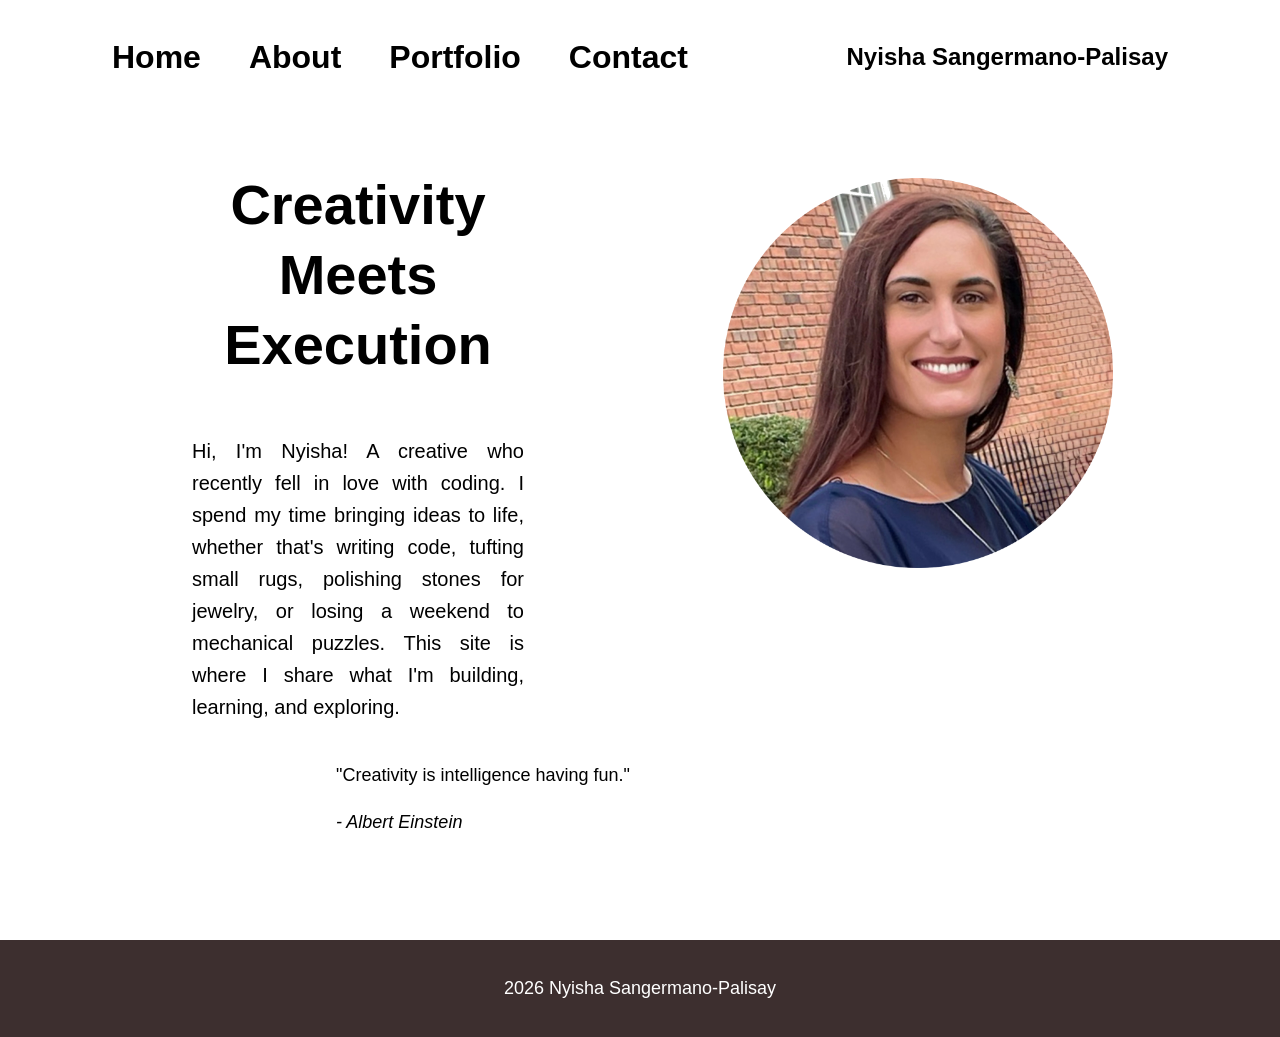
<file: index.html>
<!DOCTYPE html>
<html lang="en">
<head>
    <meta charset="UTF-8">
    <meta name="viewport" content="width=device-width, initial-scale=1.0">
    <title>Nyisha | Home</title>
    <link rel = "stylesheet" href = "index.css">
</head>

<body>
    <header class="site-header">
        <nav>
            <a href="index.html">Home</a>
            <a href="about.html">About</a>
            <a href="portfolio.html">Portfolio</a>
            <a href="contact.html">Contact</a>  
        </nav>
        <h1 class="site-title">Nyisha Sangermano-Palisay</h1>
    </header>
<div class="page-content">
    <main>
        <section class="home">
            <div class="home-text">
                <h1>Creativity<br>
                Meets<br>
                Execution</h1><br><br>
                <p>
                    Hi, I'm Nyisha! A creative who recently fell in love with coding. I spend my time bringing ideas to life, whether that's writing code, tufting small rugs, polishing stones for jewelry, or losing a weekend to mechanical puzzles. This site is where I share what I'm building, learning, and exploring.
                </p>
            </div>
            <img src="images/profile.jpg" alt="Portrait of Nyisha" class="profile-img">
        </section>

        <section class="quote-box">
            <p>
                "Creativity is intelligence having fun."
            </p>
            <p class="quote-author">- Albert Einstein</p>   
        </section>
    </main>
</div>
<footer>
    <p>2026 Nyisha Sangermano-Palisay</p>
</footer>

</body>
</html>
</file>
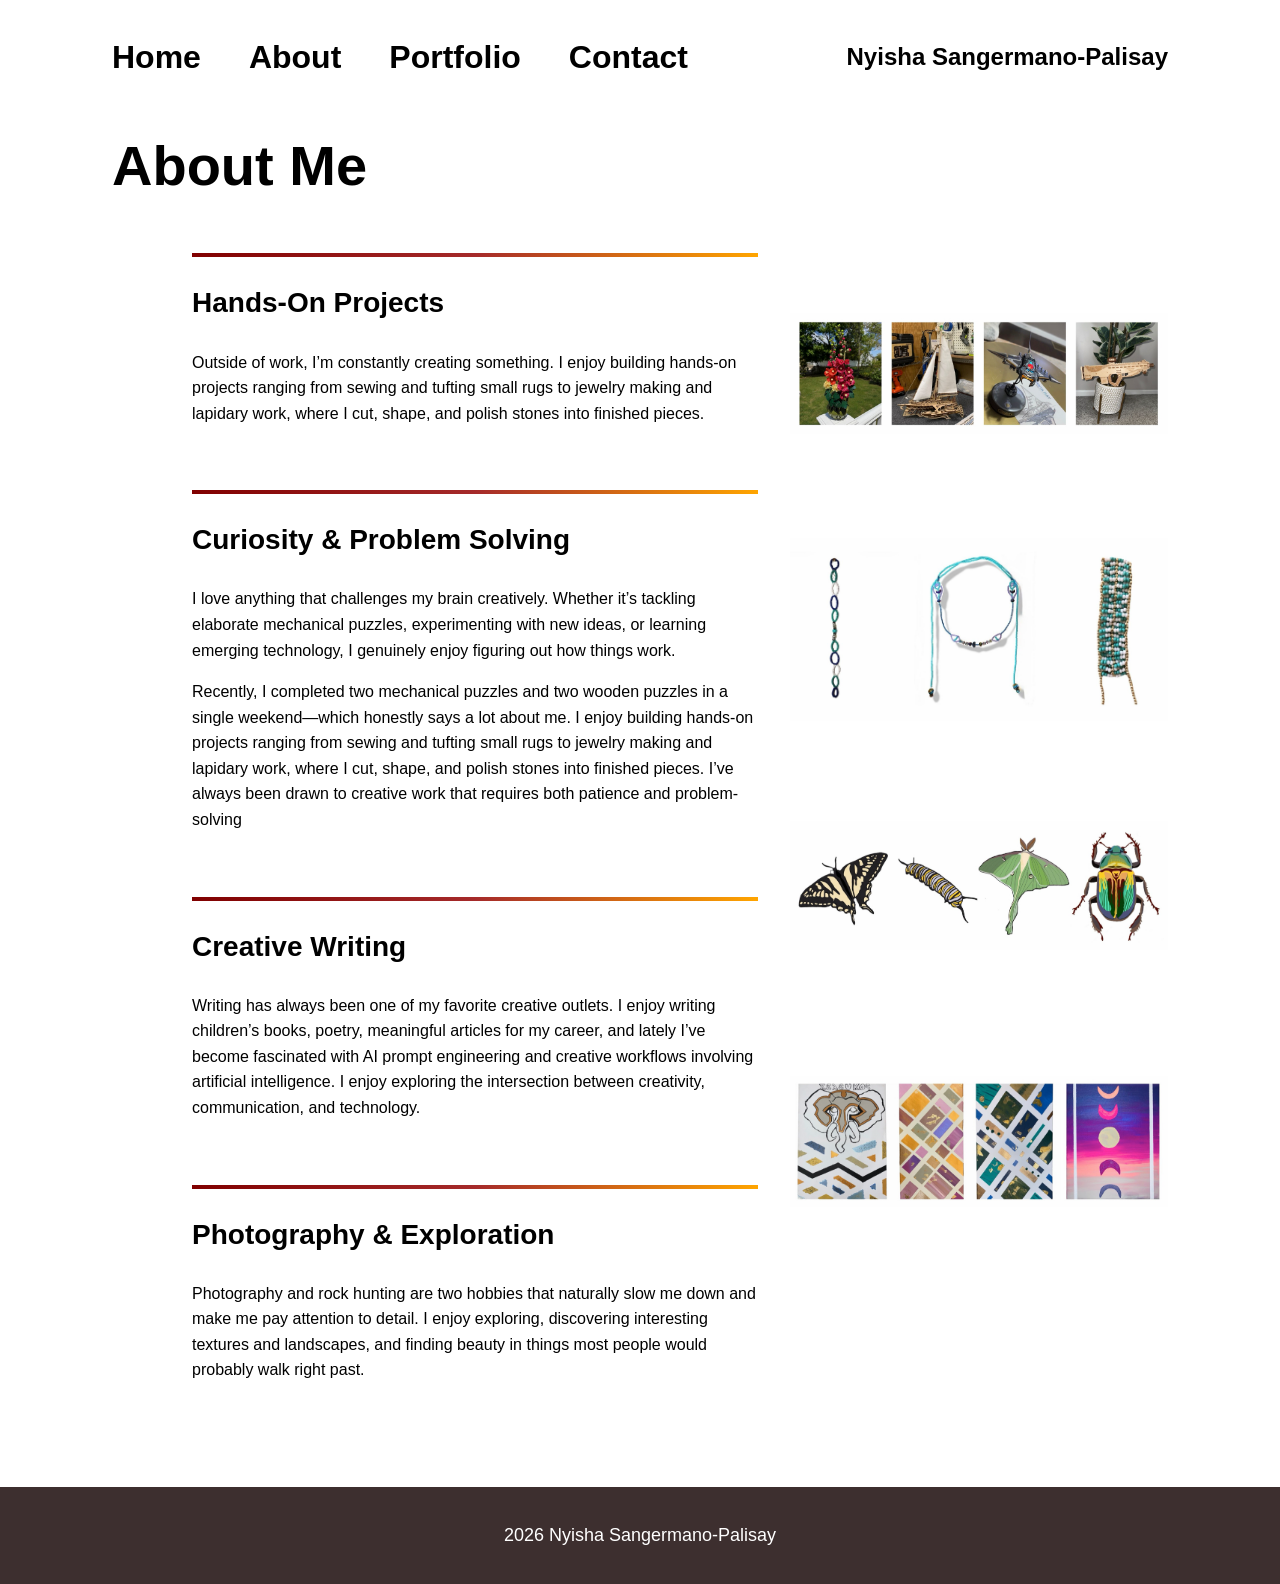
<file: about.html>
<!DOCTYPE html>
<html lang="en">
<head>
    <meta charset="UTF-8">
    <meta name="viewport" content="width=device-width, initial-scale=1.0">
    <title>Document</title>
    <link rel = "stylesheet" href = "index.css">
</head>
<body>
<header class="site-header">
    <nav>
        <a href="index.html">Home</a>
        <a href="about.html">About</a>
        <a href="portfolio.html">Portfolio</a>
        <a href="contact.html">Contact</a>  
    </nav>
    <h1 class="site-title">Nyisha Sangermano-Palisay</h1>
</header>

<div class="page-content">
    <h1 class="page-title">About Me</h1>
<main>
    <section class="about-layout">

        <div class="about-text">

            <section class="about-section">
                <h2>Hands-On Projects</h2>
                <p>
                    Outside of work, I’m constantly creating something. I enjoy building hands-on projects ranging from sewing and tufting small rugs to jewelry making and lapidary work, where I cut, shape, and polish stones into finished pieces.
                </p>
            </section>

            <section class="about-section">
                <h2>Curiosity & Problem Solving</h2>
                <p>
                    I love anything that challenges my brain creatively. Whether it’s tackling elaborate mechanical puzzles, experimenting with new ideas, or learning emerging technology, I genuinely enjoy figuring out how things work. 
                </p>
                <p>    
                    Recently, I completed two mechanical puzzles and two wooden puzzles in a single weekend—which honestly says a lot about me. I enjoy building hands-on projects ranging from sewing and tufting small rugs to jewelry making and lapidary work, where I cut, shape, and polish stones into finished pieces. I’ve always been drawn to creative work that requires both patience and problem-solving
                </p>
            </section>

            <section class="about-section">
                <h2>Creative Writing</h2>
                <p>
                    Writing has always been one of my favorite creative outlets. I enjoy writing children’s books, poetry, meaningful articles for my career, and lately I’ve become fascinated with AI prompt engineering and creative workflows involving artificial intelligence. I enjoy exploring the intersection between creativity, communication, and technology.
                </p>
            </section>

            <section class="about-section">
                <h2>Photography & Exploration</h2>
                <p>
                    Photography and rock hunting are two hobbies that naturally slow me down and make me pay attention to detail. I enjoy exploring, discovering interesting textures and landscapes, and finding beauty in things most people would probably walk right past.
                </p>
            </section>
        </div>

        <div class="about-images">
            <img src="images/about-image1.jpg" alt="Hands-on puzzles">
            <img src="images/about-image2.jpg" alt="Jewelry and beadwork">
            <img src="images/about-image3.jpg" alt="Tracings of bugs">
            <img src="images/about-image4.jpg" alt="Paintings">
        </div>
    </section>
</main>
</div>
<footer>
    <p>2026 Nyisha Sangermano-Palisay</p>
</footer>
</body>
</html>
</file>
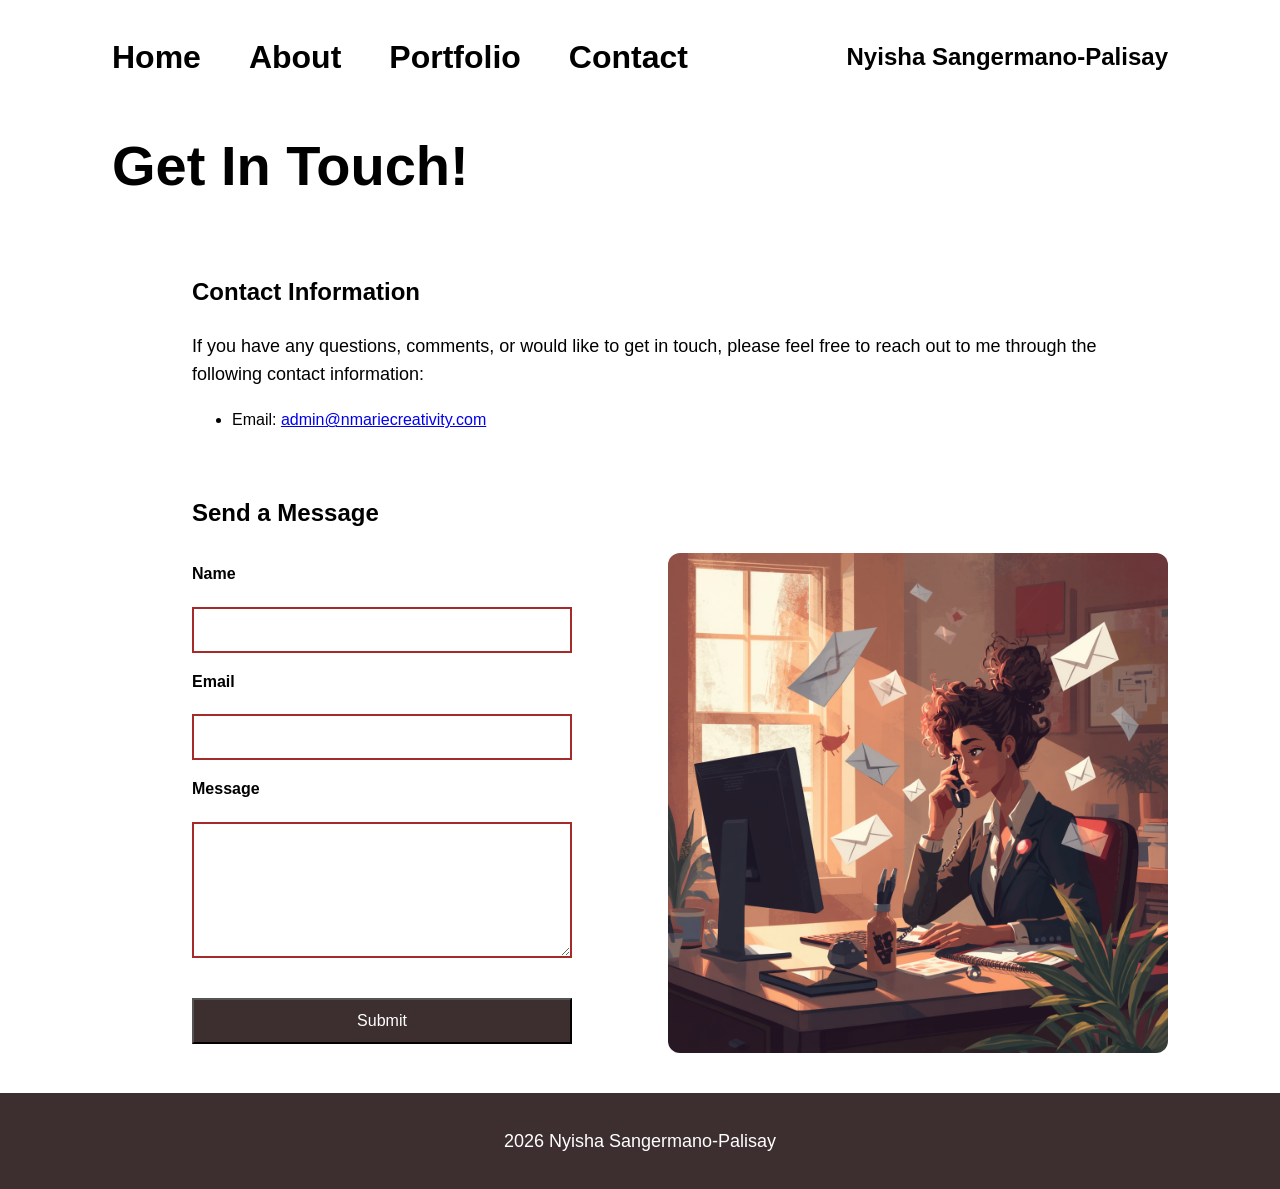
<file: contact.html>
<!DOCTYPE html>
<html lang="en">
<head>
    <meta charset="UTF-8">
    <meta name="viewport" content="width=device-width, initial-scale=1.0">
    <title>Document</title>
    <link rel = "stylesheet" href = "index.css">
</head>
<body>
<header class="site-header">
    <nav>
        <a href="index.html">Home</a>
        <a href="about.html">About</a>
        <a href="portfolio.html">Portfolio</a>
        <a href="contact.html">Contact</a>  
    </nav>
    <h1 class="site-title">Nyisha Sangermano-Palisay</h1>
</header>

<div class="page-content">
    <h1 class="page-title">Get In Touch!</h1>
    <main>
        <h2>Contact Information</h2>
        <p>
            If you have any questions, comments, or would like to get in touch, please feel free to reach out to me through the following contact information:
        </p>
            <ul>
                <li>Email: <a href="mailto:admin@nmariecreativity.com">admin@nmariecreativity.com</a></li>
            </ul><br>

        <h2>Send a Message</h2>
    <div class="contact-layout">
        <form>
            <label for="name">Name</label>
            <input type="text" id="name" name="name">

            <label for="email">Email</label>
            <input type="email" id="email" name="email">

            <label for="message">Message</label>
            <textarea name="message" rows="6"></textarea>

            <button type="submit">Submit</button>
        </form>
        <img src="images/contact-image.jpg" alt="Illustration for contact page" class="contact-image">
    </div>
    </main>

<footer>
    <p>2026 Nyisha Sangermano-Palisay</p>
</footer>
</body>
</html>
</file>
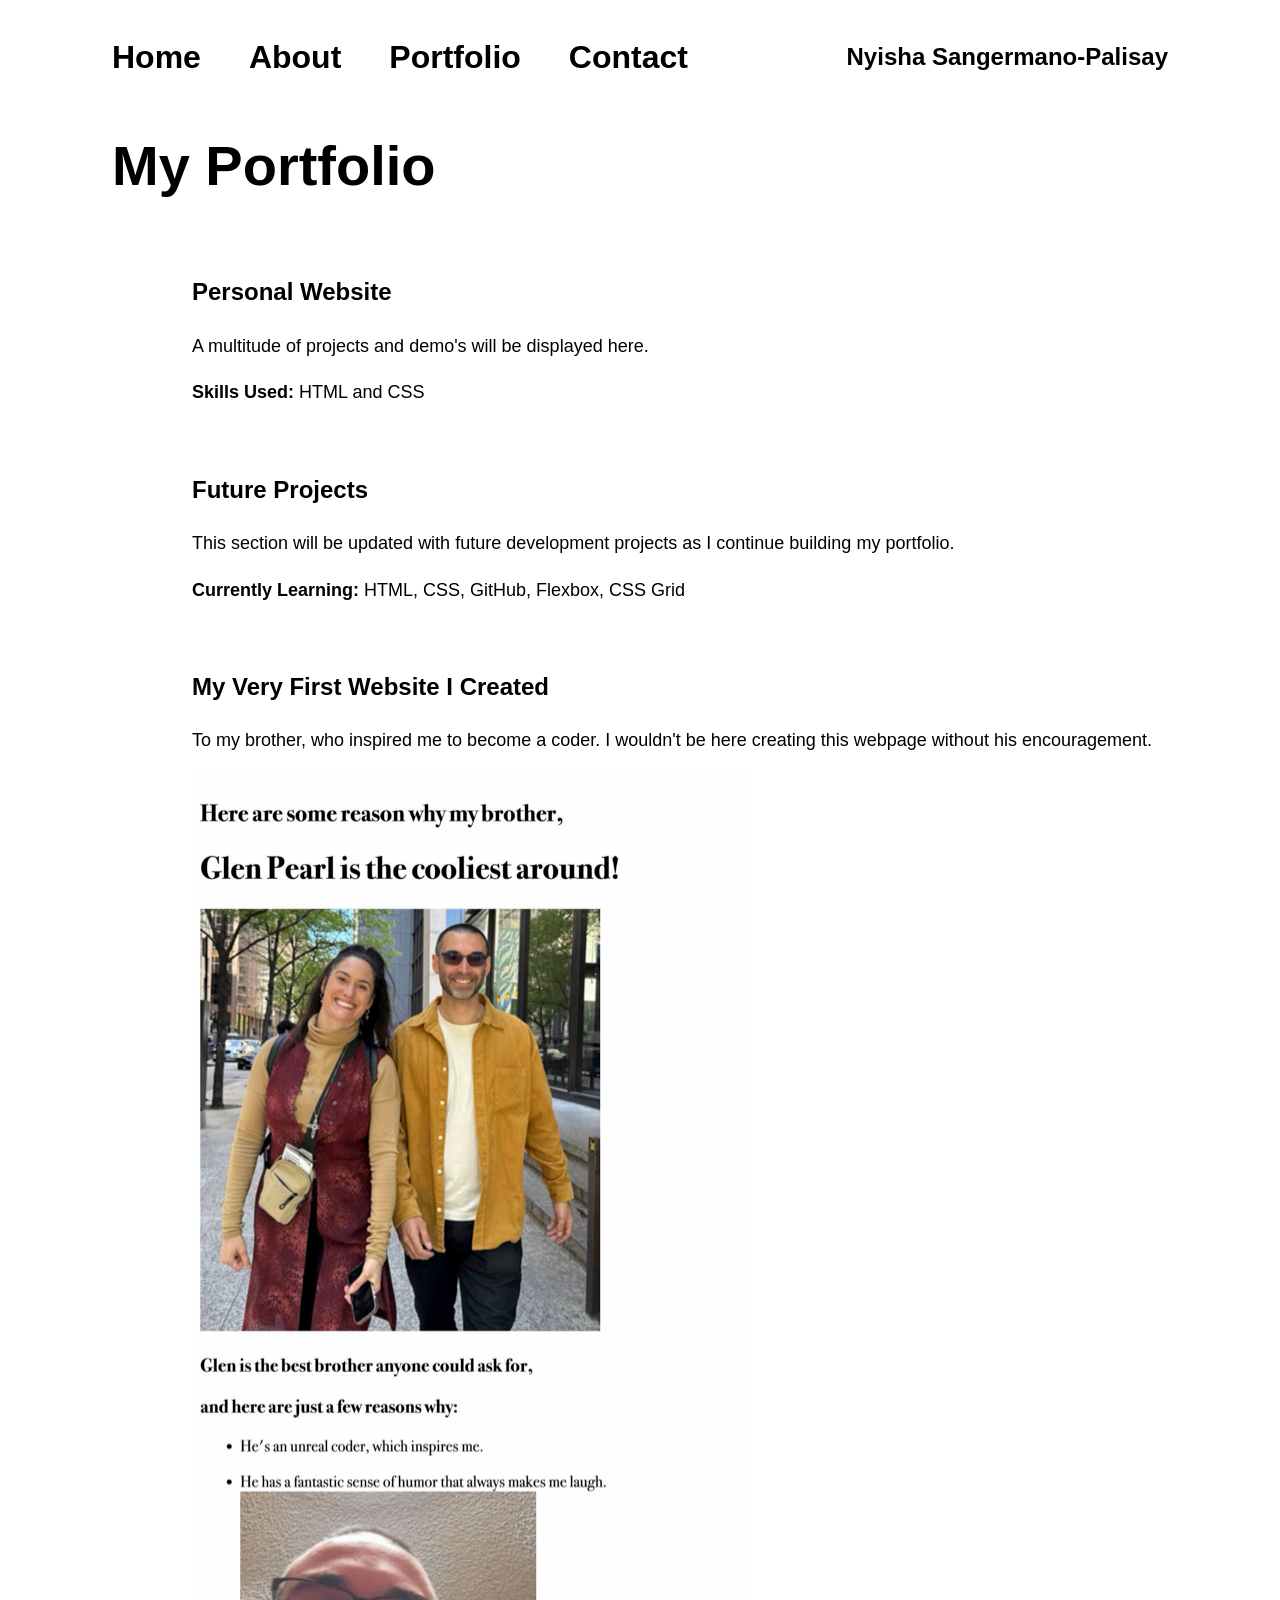
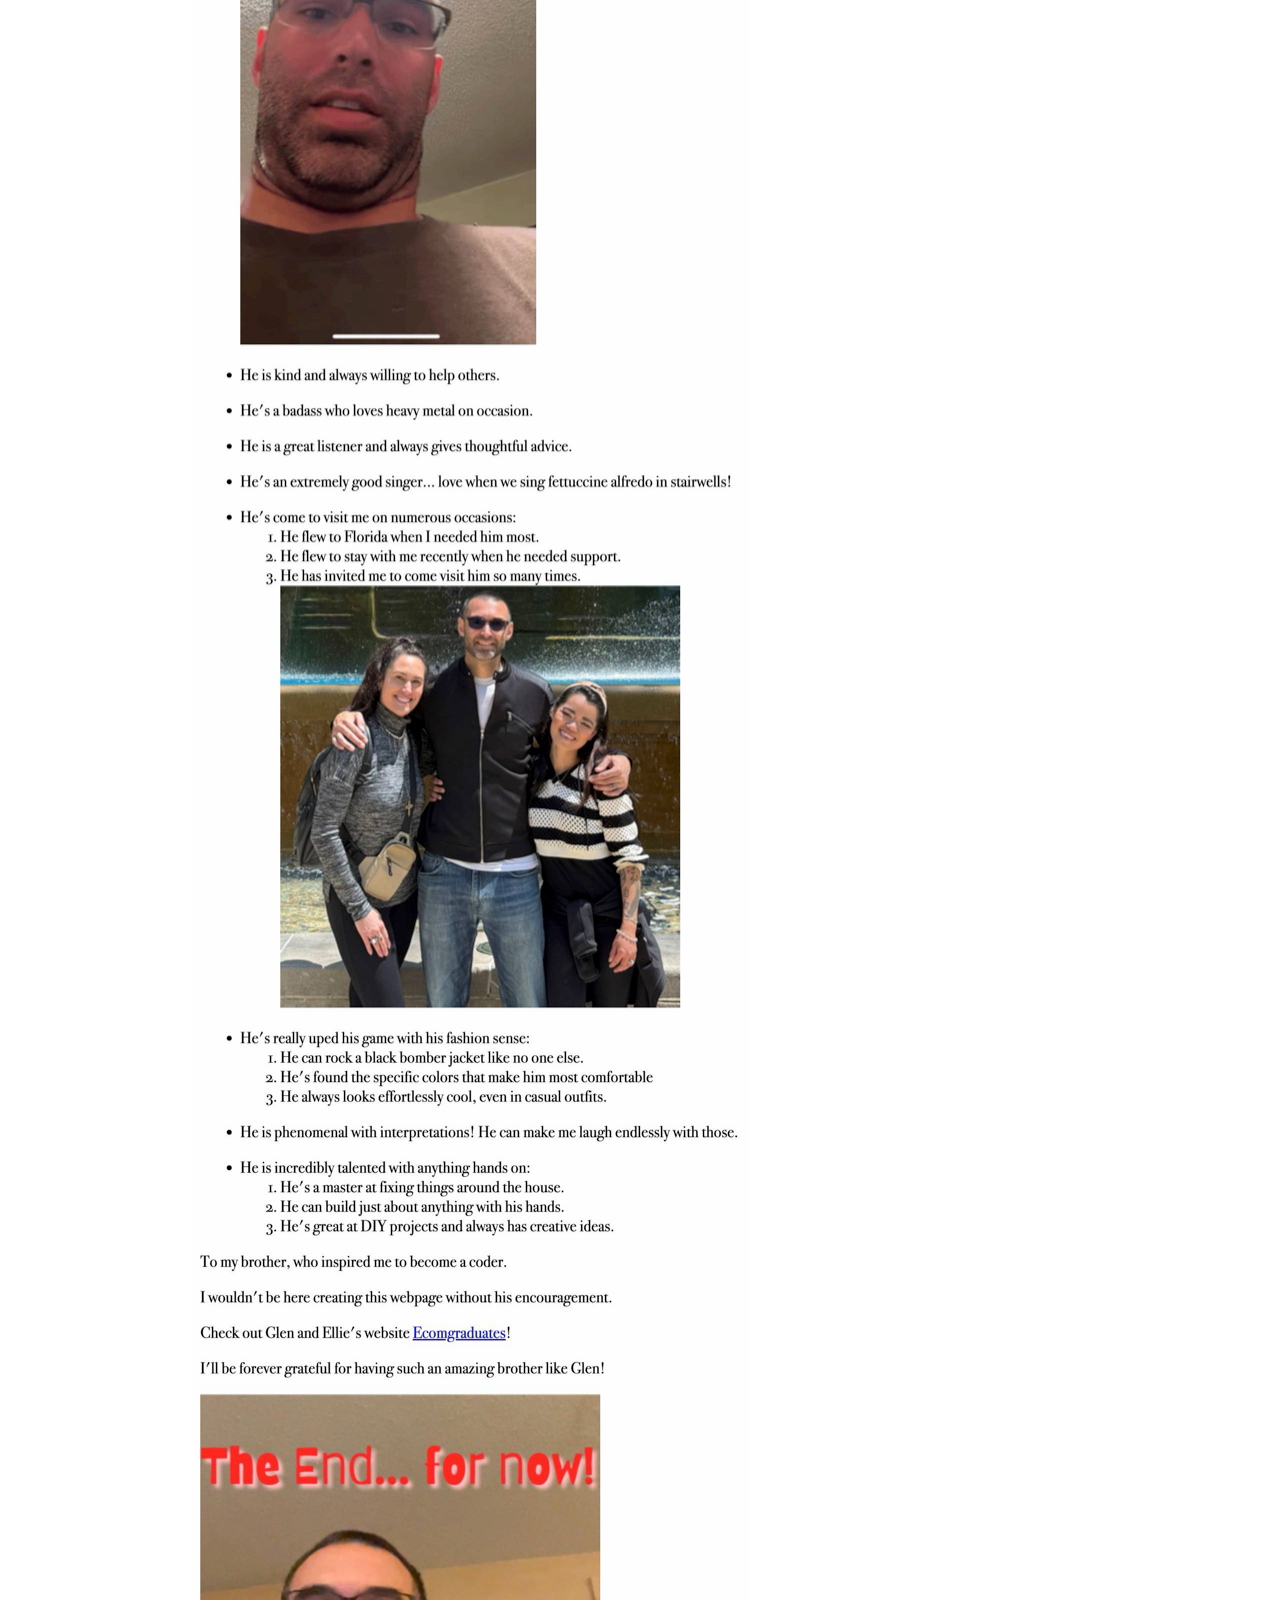
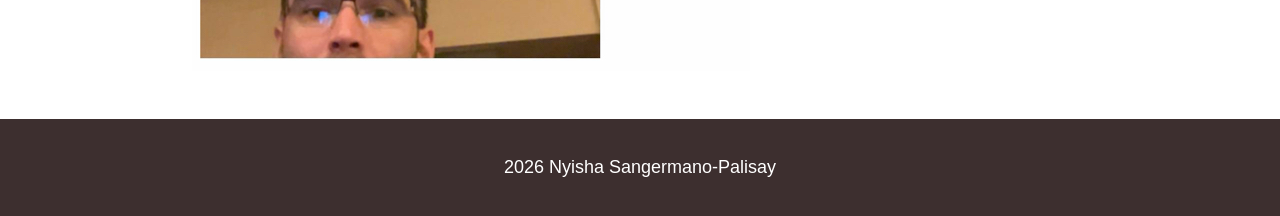
<file: portfolio.html>
<!DOCTYPE html>
<html lang="en">
<head>
    <meta charset="UTF-8">
    <meta name="viewport" content="width=device-width, initial-scale=1.0">
    <title>Nyisha | Portfolio</title>
    <link rel = "stylesheet" href = "index.css">
</head>
<body>

<header class="site-header">
    <nav>
        <a href="index.html">Home</a>
        <a href="about.html">About</a>
        <a href="portfolio.html">Portfolio</a>
        <a href="contact.html">Contact</a>  
    </nav>
    <h1 class="site-title">Nyisha Sangermano-Palisay</h1>
</header>

<div class="page-content">
    <h1 class="page-title">My Portfolio</h1>
<main>
    <section class="projects">
        <article class="project-card">
            <h2>Personal Website</h2>
            <p>
                A multitude of projects and demo's will be displayed here. 
            </p>
            <p>
                <strong>Skills Used:</strong> HTML and CSS
            </p><br>
        </article>
        
        <article class="project-card">
            <h2>Future Projects</h2>
            <p>
            This section will be updated with future development
            projects as I continue building my portfolio.
            </p>
            <p>
                <strong>Currently Learning:</strong> HTML, CSS, GitHub, Flexbox, CSS Grid
            </p><br>
        </article>

        <article class="project-card">
            <h2>My Very First Website I Created</h2>
            <p>
                To my brother, who inspired me to become a coder. I wouldn't be here creating this webpage without his encouragement.
            </p>
            <a href="https://nyishamarie.github.io/Glen-tribute-page/" target="_blank">
                <img src="images/first-website.jpg" alt="Screenshot of my Glen tribute page" class="project-image">
            </a>
        </article>
    </section>
</main>
</div>
<footer>
    <p>2026 Nyisha Sangermano-Palisay</p>
</footer>

</body>
</html>
</file>
<file: index.css>
body {
    margin: 0;
    font-family: Arial, Helvetica, sans-serif;
    color: black;
    background-color: white;
    line-height: 1.6;

    display:flex;
    flex-direction: column;
    min-height: 100vh;
}

/* MAIN PAGE WRAPPER */

.page-content {
    flex: 1;
}

main {
    padding-left: 12rem;
    padding-right: 7rem;
    padding-top: 2.5rem;
    padding-bottom: 2.5rem;
}

/* HEADER */

.site-header {
    display:flex;
    justify-content: space-between;
    align-items: center;
    padding: 2rem 7rem 0 7rem;
}

/* NAME */

.site-title {
    font-size: 1.5rem;
    margin: 0;
}

/* NAVIGATION */

nav {
    display: flex;
    gap: 3rem;
}

nav a {   
    color: black;
    text-decoration: none;
    font-size: 2rem;
    font-weight: bold;
}

nav a:hover {
    text-decoration: underline;
}

/* PAGE TITLES */

.page-title {
    font-size: 3.5rem;
    padding-left: 7rem;
    margin-bottom: .2rem;
}

/* BODY TEXT */

p {
    font-size: 1.125rem;
}

/* FOOTER */

footer {
  text-align: center;
  padding: 1rem;
  background-color: #3d2f2f;
  color: white;
}

/* HOME PAGE */

.home {
    display: flex;
    align-items: flex-start;
    gap: 9rem;
}

.home-text {
    max-width: 600px;
    text-align: justify;
}

.home h1 {
    font-size: 3.5rem;
    line-height: 1.25;
    margin-bottom: -1rem;
    text-align: center;
}

.home p {
    font-size: 1.25rem;
    line-height: 1.6;
}

.profile-img {
    width: 500px;
    height: 500px;
    border-radius: 50%;
    object-fit: cover;
}

.quote-box {
    margin: 0rem 4rem 4rem 9rem;
    font-size: 1.25rem;
    max-width: 700px;
}

.quote-author {
    font-style: italic;
}
/* CONTACT PAGE */

textarea {
  padding: 0.75rem;
  border: 2px solid #a52a2a;
  font-size: 1rem;
}

button {
  margin-top: 1.5rem;
  padding: 0.75rem;
  background-color: #3d2f2f;
  color: white;
  font-size: 1rem;
  cursor: pointer;
}

button:hover {
  background-color: #6b4f4f;
}

form {
    display: flex;
    flex-direction: column;
    gap: 1rem;
    max-width: 500px;
}

form label {
    font-weight: bold;
    margin-bottom: .25rem
}

input[type="text"],
input[type="email"], 
textarea {
    padding: .75rem;
    font-size: 1rem;
    border: 2px solid #a52a2a;
    box-sizing: border-box;
    width: 100%
}

.contact-layout {
    display: flex;
    gap: 6rem;
    align-items: center;
}
.contact-layout form {
    flex: 1;
    max-width: 500px;
}

.contact-image {
    width: 500px;
    max-width: 100%;
    height: auto;
    border-radius: 12px;
}

/* ABOUT SECTION */

.about-layout {
    display: flex;
    gap: 2rem;
    margin: 0;
    align-items: flex-start;
}

.about-text {
    width: 60%;
}

.about-images {
    width: 40%;
    display: grid;
    grid-template-columns: 1fr;
    gap: 1rem;
}

.about-section {
    margin-bottom: 4rem;
}

.about-section::before {
    content: "";
    display: block;
    height: 4px;
    background: linear-gradient(to right, #800000, #a52a2a, #ffa500);
    margin-bottom: 1.5rem;
}

.about-section h2 {
    font-size: 1.75rem;
}

.about-section p {
    font-size: 1rem;
    line-height: 1.6;
}

.about-images img {
    width: 100%;
    height: 240px;
    object-fit: contain;
}

/* MEDIA SIZE CHANGES - COMPUTER SCREENS*/

@media (max-width: 1200px) {
    main { 
        padding-left: 5rem;
        padding-right: 3rem;
    }

    .site-header {
        padding: 2rem 3rem 0 3rem;
    }

    .page-title {
        padding-left: 3rem;
        font-size: 2.5rem;
    }

    .home h1 {
        font-size: 3rem;
    }

    .profile-img {
        width: 500px;
        height: 500px;
    }
}

/* MEDIA SIZE CHANGE - PHONE SMALLER SCREENS */

@media (max-width: 768px) {
    main { 
        padding-left: 1.5rem;
        padding-right: 1.5rem;
    }

    .site-header {
        flex-direction: column;
        align-items: flex-start;
        gap: 1rem;
        padding: 1.5rem;
    }

    .page-title {
        padding-left: 1.5rem;
        font-size: 2rem;
    }

    .home {
        flex-direction: column;
    }

    .home h1 {
        font-size: 2.25rem;
    }

    .profile-img {
        width: 200px;
        height: 200px;
    }

    .about-layout {
        flex-direction: column;
    }

    .about-text,
    .about-images {
        width: 100%;
    }

    .quote-box {
        margin: 1.5rem;
    }
}
</file>
